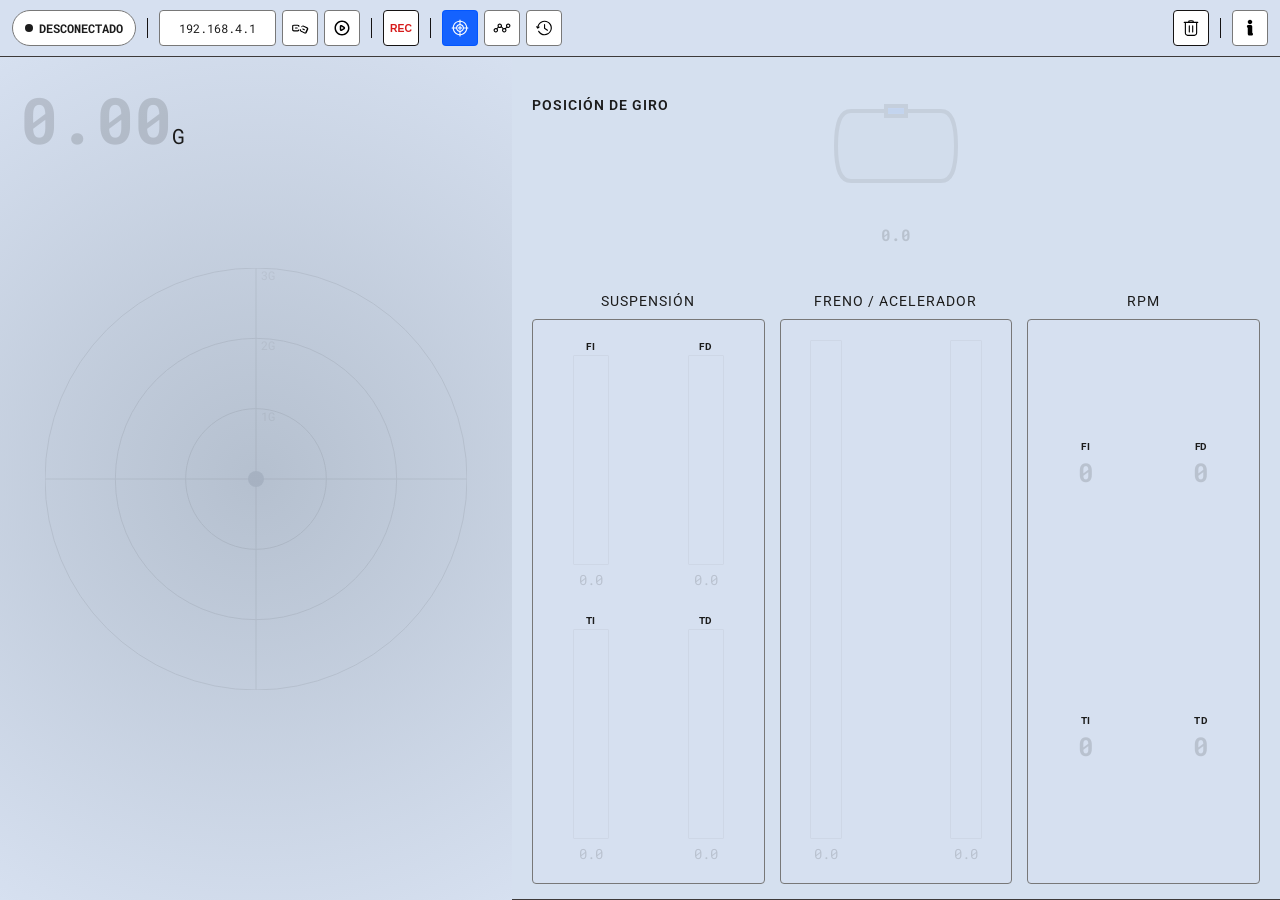
<file: frontend/index.html>
<!DOCTYPE html>
<html lang="es" data-theme="light">

<head>
  <meta charset="UTF-8" />
  <meta name="viewport" content="width=device-width, initial-scale=1.0" />
  <title>MATI</title>
  <link rel="stylesheet" href="css/main.css" />
  <script src="javascript/hammer.min.js"></script>
  <script src="javascript/chart.min.js"></script>
  <script src="javascript/chartjs-zoom.min.js"></script>
</head>

<body>
  <div class="controls-bar">
    <div id="status-pill" class="status-pill status-disconnected">
      <span class="status-dot"></span>
      <span id="status-text">DESCONECTADO</span>
    </div>
    <div class="menu-divider"></div>
    <input type="text" id="ipInput" value="192.168.4.1" size="12" />
    <button id="btn-connect" onclick="connect()" class="tab-button" data-tooltip="CONECTAR">
      <img src="assets/menu-bar/disconnect-icon.svg" alt="CONECTAR" class="menu-icon" id="connect-status-icon">
    </button>

    <button id="btn-demo" onclick="toggleDemo()" class="tab-button" data-tooltip="MODO DEMO">
      <img src="assets/menu-bar/start-icon.svg" alt="Demo" class="menu-icon" id="demo-icon">
    </button>
    <div class="menu-divider"></div>
    <button id="btnRec" onclick="toggleRecord()" class="tab-button" data-tooltip="GRABAR">REC</button>
    <button id="btnDown" class="btn-download" onclick="downloadCSV()">CSV</button>
    <span id="rec-timer">00:00</span>

    <div class="menu-divider"></div>
    <button id="btn-tab-telemetry" class="tab-button active" onclick="switchTab('telemetry')" data-tooltip="DASHBOARD">
      <img src="assets/menu-bar/analisys-icon.svg" alt="DASHBOARD" class="menu-icon">
    </button>
    <button id="btn-tab-charts" class="tab-button" onclick="switchTab('charts')" data-tooltip="GRÁFICAS">
      <img src="assets/menu-bar/charts-icon.svg" alt="Gráficas" class="menu-icon">
    </button>
    <button id="btn-history" onclick="toggleHistoryModal()" class="tab-button" data-tooltip="HISTORIAL">
      <img src="assets/menu-bar/history-icon.svg" alt="Historial" class="menu-icon">
    </button>

    <div id="timeline-container">
      <div class="timeline-wrapper">
        <div class="menu-divider"></div>
        <span class="timeline-label">
          TIEMPO
        </span>

        <input type="range" id="historySlider" min="0" value="0" step="0.5">

        <span class="timeline-value-box">
          <span id="timeline-val">0.0 - 60.0</span>
        </span>
        <div class="menu-divider"></div>
      </div>

    </div>


    <button id="btn-clear" onclick="clearChartData()" class="tab-button" data-tooltip="LIMPIAR DATOS">
      <img src="assets/menu-bar/trash-icon.svg" alt="Limpiar" class="menu-icon">
    </button>
    <div class="menu-divider"></div>
    <button class="tab-button btn-info" onclick="toggleModal()" data-tooltip="INFO">
      <img src="assets/menu-bar/info-icon.svg" alt="Info" class="menu-icon">
    </button>
  </div>
  </div>

  <div class="main-container disconnected-state">

    <div id="tab-telemetry" class="tab-content active">
      <div class="left-panel">
        <div class="g-value-display"><span class="number" id="g-total">0.00</span><span class="unit">G</span></div>
        <canvas id="gPlot"></canvas>
      </div>

      <div class="telemetry-panel">
        <div>
          <div class="section-header">Posición de giro</div>
          <div class="steering-box">
            <div id="steering-wheel">
              <svg viewBox="0 0 130 90">
                <path
                  d="M 20 10 H 110 C 120 10 125 20 125 45 C 125 70 120 80 110 80 H 20 C 10 80 5 70 5 45 C 5 20 10 10 20 10 Z"
                  class="steering-body"></path>
                <rect x="55" y="5" width="20" height="10" class="steering-marker"></rect>
              </svg>
            </div>
            <div class="steering-val" id="phi-val">0.0</div>
          </div>
        </div>

        <div class="sensors-grid">
          <div>
            <div class="col-header">Suspensión</div>
            <div class="sensor-column-card">
              <div class="sensor-row">
                <div class="sensor-unit"><span class="unit-label">FI</span>
                  <div class="capsule-track">
                    <div id="bar-fl" class="capsule-fill"></div>
                  </div><span id="val-fl" class="unit-val">0.0</span>
                </div>
                <div class="sensor-unit"><span class="unit-label">FD</span>
                  <div class="capsule-track">
                    <div id="bar-fr" class="capsule-fill"></div>
                  </div><span id="val-fr" class="unit-val">0.0</span>
                </div>
              </div>
              <div class="sensor-row">
                <div class="sensor-unit"><span class="unit-label">TI</span>
                  <div class="capsule-track">
                    <div id="bar-rl" class="capsule-fill"></div>
                  </div><span id="val-rl" class="unit-val">0.0</span>
                </div>
                <div class="sensor-unit"><span class="unit-label">TD</span>
                  <div class="capsule-track">
                    <div id="bar-rr" class="capsule-fill"></div>
                  </div><span id="val-rr" class="unit-val">0.0</span>
                </div>
              </div>
            </div>
          </div>

          <!-- <div>
            <div class="col-header">Temperatura (°C)</div>
            <div class="sensor-column-card">
              <div class="sensor-row">
                <div class="sensor-unit"><span class="unit-label">FI</span>
                  <div class="capsule-track">
                    <div id="bar-tfi" class="capsule-fill"></div>
                  </div><span id="val-tfi" class="unit-val">0.0</span>
                </div>
                <div class="sensor-unit"><span class="unit-label">FD</span>
                  <div class="capsule-track">
                    <div id="bar-tfd" class="capsule-fill"></div>
                  </div><span id="val-tfd" class="unit-val">0.0</span>
                </div>
              </div>
              <div class="sensor-row">
                <div class="sensor-unit"><span class="unit-label">TI</span>
                  <div class="capsule-track">
                    <div id="bar-tti" class="capsule-fill"></div>
                  </div><span id="val-tti" class="unit-val">0.0</span>
                </div>
                <div class="sensor-unit"><span class="unit-label">TD</span>
                  <div class="capsule-track">
                    <div id="bar-ttd" class="capsule-fill"></div>
                  </div><span id="val-ttd" class="unit-val">0.0</span>
                </div>
              </div>
            </div>
          </div> -->
          <div class="pedal-column-wrapper">
            <div class="col-header">Freno / Acelerador</div>
            <div class="pedals-wrapper">
              <div class="pedals-container">
                <div class="pedal-group">
                  <div class="pedal-track">
                    <div id="bar-brake" class="pedal-fill"></div>
                  </div>
                  <div id="val-brake" class="pedal-val-text">0.0</div>
                </div>
                <div class="pedal-group">
                  <div class="pedal-track">
                    <div id="bar-throttle" class="pedal-fill"></div>
                  </div>
                  <div id="val-throttle" class="pedal-val-text">0.0</div>
                </div>
              </div>
            </div>
          </div>

          <div class="rpm-column-wrapper">
            <div class="col-header">RPM</div>
            <div class="sensor-column-card">
              <div class="sensor-row">
                <div class="sensor-unit"><span class="unit-label">FI</span><span class="rpm-value" id="rpm-fi">0</span>
                </div>
                <div class="sensor-unit"><span class="unit-label">FD</span><span class="rpm-value" id="rpm-fd">0</span>
                </div>
              </div>
              <div class="sensor-row">
                <div class="sensor-unit"><span class="unit-label">TI</span><span class="rpm-value" id="rpm-ti">0</span>
                </div>
                <div class="sensor-unit"><span class="unit-label">TD</span><span class="rpm-value" id="rpm-td">0</span>
                </div>
              </div>
            </div>
          </div>

        </div>
      </div>
    </div>
    <div id="tab-charts" class="tab-content">

      <div class="charts-grid">
        <section class="chart-section">
          <!-- <div class="section-header" style="margin-bottom: 0">Gráfica 1<br></div> -->
          <div class="metric-controls" id="metricControls1"></div>
          <div class="chartWrap"><canvas id="telemetryChart1"></canvas></div>
        </section>
        <section class="chart-section">
          <!-- <div class="section-header" style="margin-bottom: 0">Gráfica 2<br></div> -->
          <div class="metric-controls" id="metricControls2"></div>
          <div class="chartWrap"><canvas id="telemetryChart2"></canvas></div>
        </section>
        <section class="chart-section">
          <!-- <div class="section-header" style="margin-bottom: 0">Gráfica 3<br></div> -->
          <div class="metric-controls" id="metricControls3"></div>
          <div class="chartWrap"><canvas id="telemetryChart3"></canvas></div>
        </section>
        <section class="chart-section">
          <!-- <div class="section-header" style="margin-bottom: 0">Gráfica 4<br></div> -->
          <div class="metric-controls" id="metricControls4"></div>
          <div>
          </div>
          <div class="chartWrap"><canvas id="telemetryChart4"></canvas></div>
        </section>
      </div>
    </div>
  </div>
  </div>
  <script src="javascript/state.js"></script>
  <script src="javascript/comms.js"></script>
  <script src="javascript/csv_parser.js"></script>
  <script src="javascript/ui.js"></script>
  <script src="javascript/charts.js"></script>
  <script src="javascript/app.js"></script>

  <div id="modalInfo" class="modal">
    <div class="modal-content">
      <div class="app-branding">
        <img src="assets/logo-uamotors-redondo.svg" class="app-icon" alt="MATI">
        <div class="mati-icon-font">
          <img src="assets/icon-mati-name-tag-blanco.png" class="mati-icon" alt="MATI-FONT">
          <p><span id="app-version"></span> <span class="fsae-tag">FSAE MEX 2026</span></p>
        </div>
      </div>
      <p class="modal-info-text">Measurement And Telemetry Insights</p>
      <hr class="modal-info-divider">
      <p class="modal-info-text">Un proyecto de: <br> UAMOTORS <br> Departamento de Electronics <br> Universidad Autónoma Metropolitana
      </p>
      <div class="modal-logos">
        <img src="assets/logo-uam-blanco.png" alt="Logo UAM">
        <img src="assets/logo-uamotors-tira.svg" alt="Logo UAMOTORS">
      </div>
      <hr class="modal-info-divider">
      <p class="modal-info-text modal-info-text-mt">Desarrollado por Andrés M. & Alejandro R.</p>
      <div class="credit-area">
        <div>
          <img src="assets/icon-github.png" class="github-icon" alt="GitHub Icon">
        </div>
        <div class="credits-column">
          <a href="#" onclick="window.pywebview.api.open_external_link('https://github.com/andrm23')">andrm23</a>
          <a href="#" onclick="window.pywebview.api.open_external_link('https://github.com/lexrammart')">lexrammart</a>
        </div>
      </div>
      <div class="modal-footer-btns btn-close-info">
        <button class="btn-modal-history" onclick="toggleModal()">CERRAR</button>
      </div>
    </div>
  </div>

  <div id="modalHistory" class="modal">
    <div class="modal-content">

      <h2 class="modal-gradient-title">HISTORIAL DE REGISTROS</h2>

      <div class="modal-form-group">
        <label class="modal-form-label">Seleccionar registro:</label>
        <select id="historySessionSelect">
          <option value="">Cargando sesiones...</option>
        </select>
      </div>

      <div class="modal-form-group">
        <label class="modal-form-label">Cargar archivo (CSV):</label>
        <div class="modal-file-input-group">
          <input type="file" id="csvFileInput" accept=".csv">
          <button class="btn-modal-history clear" onclick="clearCSVSelection()" title="Quitar archivo">✕</button>
        </div>
      </div>

      <div class="modal-footer-btns">
        <button class="btn-modal-history" onclick="loadHistoryData()">CARGAR</button>
        <button class="btn-modal-history cancel" onclick="toggleHistoryModal()">CANCELAR</button>
      </div>
    </div>
  </div>

  <div id="csvModal" class="modal">
    <div class="modal-content csv-modal">
      <h2 class="modal-gradient-title">EXPORTACIÓN EXITOSA</h2>

      <div class="csv-modal-msg-container">
        <img src="assets/csv-icon.svg" alt="Exportación">

        <div id="csvModalMsg">
        </div>
      </div>

      <div class="modal-footer-btns">
        <button class="btn-modal-history" onclick="document.getElementById('csvModal').style.display='none'">ACEPTAR</button>
      </div>
    </div>
  </div>

  <div id="fps-counter"></div>
</body>

</html>
</file>
<file: frontend/css/main.css>
@import "fonts.css";
@import "variables.css";
@import "base.css";
@import "layout.css";
@import "components.css";
@import "charts.css";
</file>
